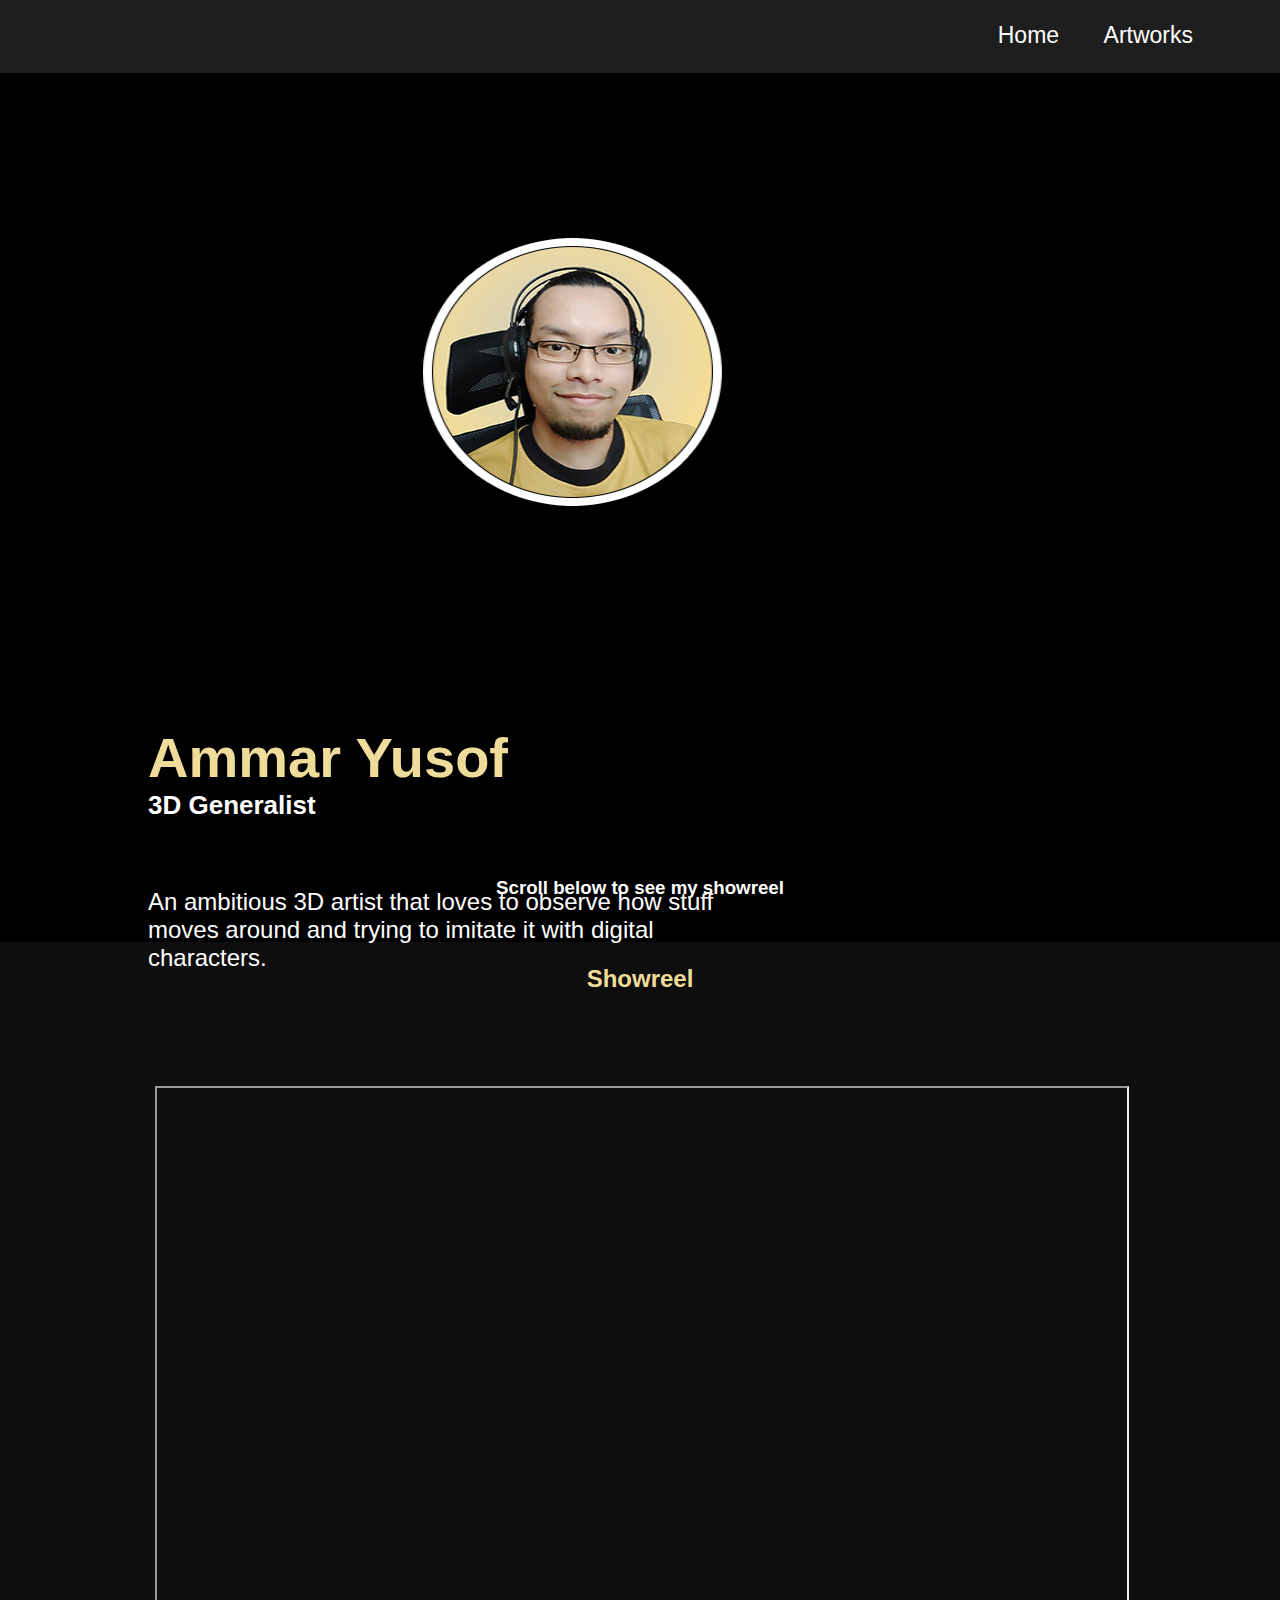
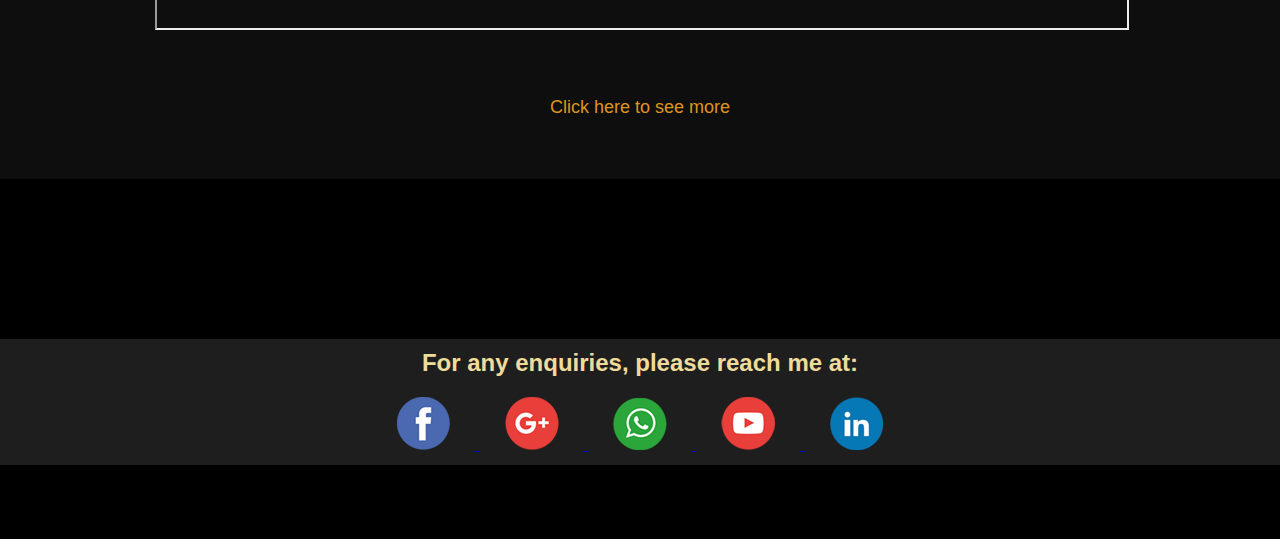
<file: index.html>
<!doctype html>
<html>
<head>
<meta charset="utf-8">
<title>Ammar Yusof Portfolio</title>
<link href="style.css" rel="stylesheet" type="text/css">
<link href='https://fonts.googleapis.com/css?family=Bevan' rel='stylesheet'>
</head>

<body>

<div class="header">

  <div class="nav_bar">
  
  <div class="navigation">
  

  
  <div class="nav_link">
  <a href="index.html">Home</a>
  <a href="artworks.html">Artworks</a>
  </div>
  
  </div>
  
  </div>
  <div class="header_content">
	 
		
	<div class="header_profile">
		<img src="image/Group 1.png" width="269" height="270" alt=""/> 
		
	
	  <div class="header_text_bar">
	  
	    <div class="header_text_bar_name">
		  <h2>Ammar Yusof</h2>
		  </div>
	    <div class="header_text_bar_label">
		  <h3>3D Generalist</h3>
		  </div>
		  
	    <div class="header_text_bar_paragraph">
		  <p>
			An ambitious 3D artist that loves to observe how stuff moves around and trying to imitate it with digital characters.
			</p>
		  </div>
      </div>
		</div>
    </div>

		
<div class="header_text_bar">
  
  
  
  
  <h3>Scroll below to see my showreel</h3>
	
	</div>
</div>
  

	
<div class="section_showreel">
	
	
	<div class="showreel_container">
	<h2>Showreel</h2>
	
	  <div class="showreel_video">
		
		<iframe width="100%" height="100%" src="https://www.youtube.com/embed/_vkxU1LmHeA" title="YouTube video player" frameborder="1" allow="accelerometer; autoplay; clipboard-write; encrypted-media; gyroscope; picture-in-picture; web-share" allowfullscreen></iframe>
		
		
		</div>
		
		<div class="showreel_link">
		
		<a href="artworks.html">Click here to see more</a>
		</div>

    </div>
</div>



<div class="footer">
  <div class="footer_bar">
	<div class="footer_content">
    <div class="footer_text">
      <h2>For any enquiries, please reach me at:</h2>
    </div>
    <div class="footer_icon">
		
		<a href="https://www.facebook.com/muammar.yusof/" target="_blank">     	
			<img src="image/socmed_icon_fb.png" width="53" height="53" alt=""/>
		</a>

		
		<a href="mailto:muammar.yusof@gmail.com" target="_blank"> 
			<img src="image/socmed_icon_gm.png" width="54" height="53" alt=""/> 
		</a>
		
		
		<a href="https://api.whatsapp.com/send?phone=60129132050" target="_blank">
			<img src="image/socmed_icon_ws.png" width="54" height="52" alt=""/> 
			</a>
		
		
		<a href="https://www.youtube.com/@ammar_yusof/videos" target="_blank">   
		<img src="image/socmed_icon_yt.png" width="54" height="53" alt=""/> 
		</a>
		
		
		<a href="https://www.linkedin.com/in/ammar-yusof" target="_blank">   
		<img src="image/socmed_icon_li.png" width="53" height="53" alt=""/>
	  </a>
		
		</div>
		
    </div>
  </div>
</div>
</body>
</html>
</file>
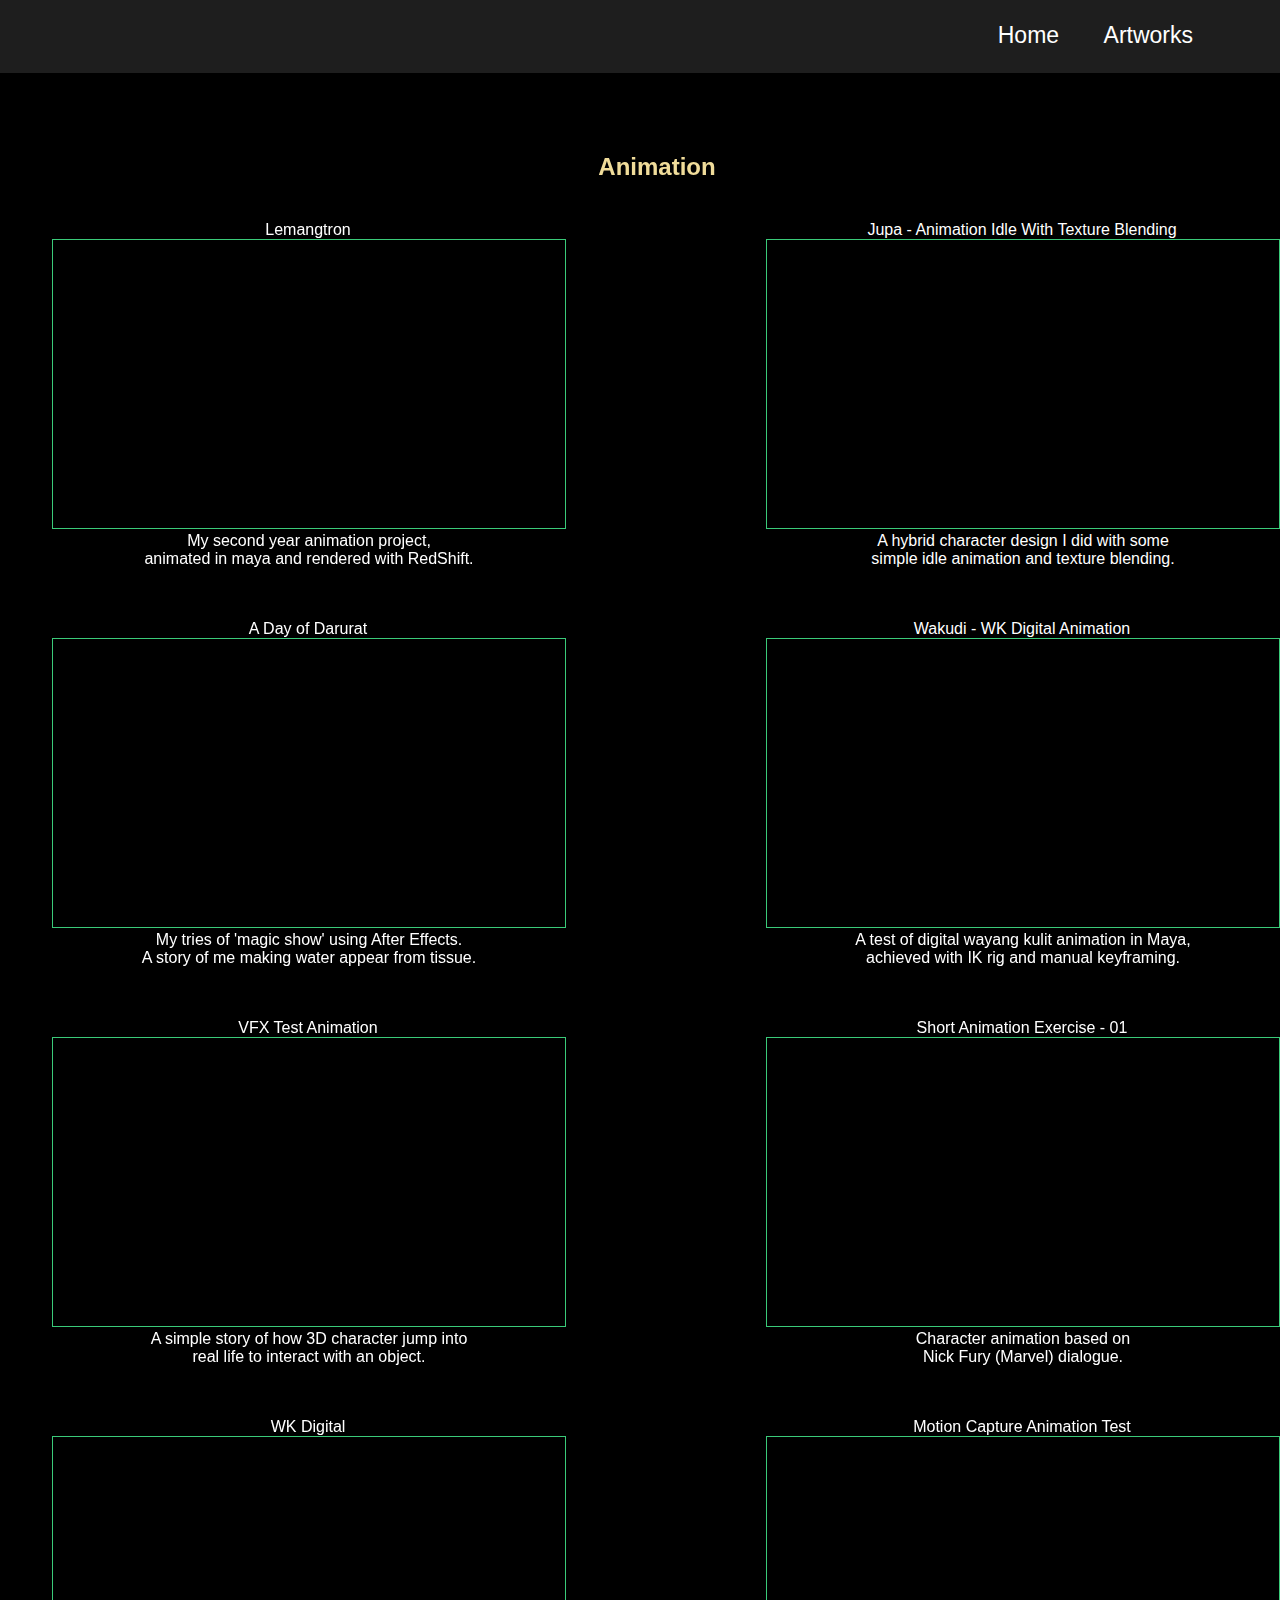
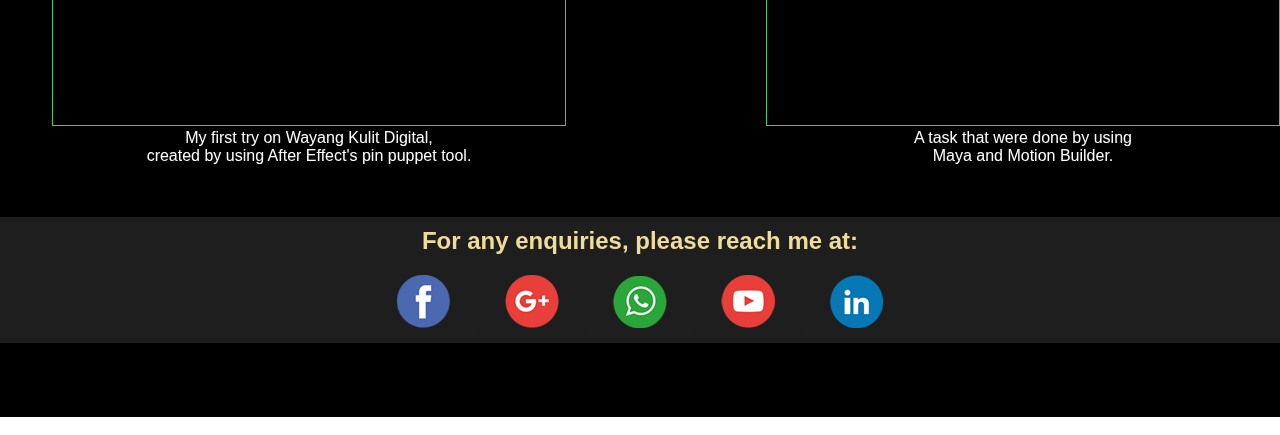
<file: artworks.html>
<!doctype html>
<html>
<head>
<meta charset="utf-8">
<title>Ammar Yusof Portfolio</title>
<link href="style.css" rel="stylesheet" type="text/css">
<link href='https://fonts.googleapis.com/css?family=Bevan' rel='stylesheet'>
</head>

<body>
	
	
	
	
	

<div class="header_page2">

  <div class="nav_bar">
  
  <div class="navigation">
  

  
  <div class="nav_link">
  <a href="index.html">Home</a>
  <a href="artworks.html">Artworks</a>
  </div>
  
  </div>
  
  </div>

</div>
  


<div class="section2" id="section2">

  <div class="section2_contain">
  <h2>Animation</h2>
   
    
     <div class="section2_video_contain_right">
    
		 
	   <div class="section2_title_video">Jupa - Animation Idle With Texture Blending
		   <div class="section2_frame_video"><iframe width="100%" height="100%" src="https://www.youtube.com/embed/wWgRlRrtkw0" title="YouTube video player" frameborder="0" allow="accelerometer; autoplay; clipboard-write; encrypted-media; gyroscope; picture-in-picture; web-share" allowfullscreen></iframe>
			   <p>A hybrid character design I did with some <br>simple idle animation and texture blending.</p>
		   </div>
       </div>
  
	   <div class="section2_title_video">Wakudi - WK Digital Animation
		   <div class="section2_frame_video"><iframe width="100%" height="100%" src="https://www.youtube.com/embed/ZuneLJUywN4" title="YouTube video player" frameborder="0" allow="accelerometer; autoplay; clipboard-write; encrypted-media; gyroscope; picture-in-picture; web-share" allowfullscreen></iframe>
			   <p>A test of digital wayang kulit animation in Maya, <br>
		       achieved with  IK rig and manual keyframing.</p>
		   </div>
       </div>
		 
		 <div class="section2_title_video">Short Animation Exercise - 01
		   <div class="section2_frame_video"><iframe width="100%" height="100%" src="https://www.youtube.com/embed/RxDXsWhApYs" title="YouTube video player" frameborder="0" allow="accelerometer; autoplay; clipboard-write; encrypted-media; gyroscope; picture-in-picture; web-share" allowfullscreen></iframe>
			   <p>Character animation based on <br>Nick Fury (Marvel) dialogue. </p>
		   </div>
       </div>
		  <div class="section2_title_video">Motion Capture Animation Test
		   <div class="section2_frame_video"><iframe width="100%" height="100%" src="https://www.youtube.com/embed/DMyIEj5QKgU" title="YouTube video player" frameborder="0" allow="accelerometer; autoplay; clipboard-write; encrypted-media; gyroscope; picture-in-picture; web-share" allowfullscreen></iframe>
			   <p>A task that were done by using <br>Maya and Motion Builder.</p>
			   
		   </div>
       </div>
		
	  
	  
	  
	  
	  </div>
	  
	  <div class="section2_video_contain_left">
    
		 
	   <div class="section2_title_video">Lemangtron
		   <div class="section2_frame_video"><iframe width="100%" height="100%" src="https://www.youtube.com/embed/ISRM2TBm4nE" title="YouTube video player" frameborder="0" allow="accelerometer; autoplay; clipboard-write; encrypted-media; gyroscope; picture-in-picture; web-share" allowfullscreen></iframe>
			   <p>My second year animation project, <br>animated in maya and rendered with RedShift.</p>
		   </div>
       </div>
		  
		  <div class="section2_title_video">A Day of Darurat
		   <div class="section2_frame_video"><iframe width="100%" height="100%" src="https://www.youtube.com/embed/YIv2GHbHyts" title="YouTube video player" frameborder="0" allow="accelerometer; autoplay; clipboard-write; encrypted-media; gyroscope; picture-in-picture; web-share" allowfullscreen></iframe>
			   <p>My tries of 'magic show' using After Effects.
			  <br> A story of me making water appear from tissue.</p>
		   </div>
       </div>
  
	   <div class="section2_title_video">VFX Test Animation
		   <div class="section2_frame_video"><iframe width="100%" height="100%" src="https://www.youtube.com/embed/XIX3ixdfbbI" title="YouTube video player" frameborder="0" allow="accelerometer; autoplay; clipboard-write; encrypted-media; gyroscope; picture-in-picture; web-share" allowfullscreen></iframe>
			   <p>A simple story of how 3D character jump into <br>real life to interact with an object.</p>
		   </div>
       </div>
		 
		  <div class="section2_title_video">WK Digital
		   <div class="section2_frame_video"><iframe width="100%" height="100%" src="https://www.youtube.com/embed/LG3z61_UM9E" title="YouTube video player" frameborder="0" allow="accelerometer; autoplay; clipboard-write; encrypted-media; gyroscope; picture-in-picture; web-share" allowfullscreen></iframe>
			   <p>My first try on Wayang Kulit Digital, 
			   <br>created by using After Effect's pin puppet tool.</p>
		   </div>
       </div>
		
	  
	  
	  
	  
	  </div>
    
  </div>
  
</div>


<div class="footer">
  <div class="footer_bar">
	<div class="footer_content">
    <div class="footer_text">
      <h2>For any enquiries, please reach me at:</h2>
    </div>
    <div class="footer_icon">
		
		<a href="https://www.facebook.com/muammar.yusof/" target="_blank">     	
			<img src="image/socmed_icon_fb.png" width="53" height="53" alt=""/>
		</a>

		
		<a href="mailto:muammar.yusof@gmail.com" target="_blank"> 
			<img src="image/socmed_icon_gm.png" width="54" height="53" alt=""/> 
		</a>
		
		
		<a href="https://api.whatsapp.com/send?phone=60129132050" target="_blank">
			<img src="image/socmed_icon_ws.png" width="54" height="52" alt=""/> 
			</a>
		
		
		<a href="https://www.youtube.com/@ammar_yusof/videos" target="_blank">   
		<img src="image/socmed_icon_yt.png" width="54" height="53" alt=""/> 
		</a>
		
		
		<a href="https://www.linkedin.com/in/ammar-yusof" target="_blank">   
		<img src="image/socmed_icon_li.png" width="53" height="53" alt=""/>
	  </a>
		
		</div>
		
    </div>
  </div>
</div>
	
	
	
	
	
	
	
	
	
	
	
	
</body>
</html>
</file>
<file: style.css>
@charset "utf-8";
*{
	margin: 0px;
	padding: 0px;
}
body,html {
	margin: 0px;
	padding: 0px;
	font-family: Arial, Helvetica, sans-serif;
	font-size: 16px;
}




.header {
    background-repeat: no-repeat;
    background-position: center center;
    height: 960px;
    width: 100%;
    background-color: #000000;
}
.header_page2 {
    background-repeat: no-repeat;
    background-position: center center;
    height: 148px;
    width: 100%;
    background-color: #000000;
}


.nav_bar {
    height: 91px;
    width: 100%;
    background-color: #1E1E1E;
}

.navigation {
    height: 100px;
    width: 940px;
    margin-right: 52px;
    margin-left: auto;
    top: 10px;
    z-index: 99;
    margin-top: -18px;
}
.header .header_text_bar h3 {
    color: #FFFFFF;
    text-align: center;
    width: 100%;
    margin-top: 144px;
    float: none;
}



.nav_link {
    float: right;
    height: 65px;
    width: 588px;
    margin-top: 40px;
    text-align: right;
}

.nav_link a:hover{
    background-color: #C8C8C8;
}
.nav_link a{
    font-family: Arial, Helvetica, sans-serif;
    color: #FFF;
    font-size: 23px;
    text-decoration: none;
    margin-right: 30px;
    padding: 5px;
}
.header_contact .header_content_page1 h1 {
    font-size: 63px;
}
.header_contact .header_content_page1 p {
    font-size: 17px;
    margin-top: 25px;

}


.header_btn:hover{
	background-color: rgba(0,0,0,1);
}

.section1 {
    height: 710px;
    width: 100%;
    background-repeat: no-repeat;
    background-position: center center;
    font-family: Arial, Helvetica, sans-serif;
    background-color: #1E1E1E;
}
.section2 {
    height: 1527px;
    width: 100%;
    background-repeat: no-repeat;
    background-position: center center;
    font-family: Arial, Helvetica, sans-serif;
    background-color: #000000;
}
.section1_contain {
	height: 710px;
	width: 940px;
	margin-right: auto;
	margin-left: auto;
}
.section2_contain {
    height: 1037px;
    width: 1314px;
    margin-right: auto;
    margin-left: auto;
}
.section1_video_contain_right {
    float: right;
    height: 506px;
    width: 300px;
    margin-top: 80px;
    text-align: center;
    margin-right: 80px;
}
.section2_video_contain_right {
    float: right;
    height: 803px;
    width: 600px;
    margin-top: 80px;
    text-align: center;
    margin-right: -52px;
}
.section2_video_contain_left {
    float: left;
    height: 803px;
    width: 600px;
    margin-top: 80px;
    text-align: center;
    margin-left: 52px;
}
.section1_frame_video   {
    border: 1px solid #3ACA79;
    border-top-right-radius: 0px;
}
.section2_frame_video   {
    border: 1px solid #3ACA79;
    border-top-right-radius: 0px;
    margin-bottom: 6px;
    height: 288px;
    width: 512px;
}
.section1_title_video {
    color: #FFFFFF;
    text-decoration: none;
    font-style: normal;
    padding-bottom: 24px;
}
.section2_title_video {
    color: #FFFFFF;
    text-decoration: none;
    font-style: normal;
    padding-bottom: 85px;
    width: 512px;
}


.section1_video_contain_left {
    float: left;
    height: 506px;
    width: 300px;
    margin-top: 80px;
    text-align: center;
    margin-left: 80px;
}
.header_contact .header_content_page1 {
    font-size: 35px;
}
.section1_contain h2  {
    text-align: center;
    padding-top: 23px;
    color: #F0DC9A;
    margin-bottom: -57px;
}
.section2_contain h2  {
    text-align: center;
    padding-top: 23px;
    color: #F0DC9A;
    margin-bottom: -40px;
}
.header_page1 .header_content_page1 h1 {
    font-size: 72px;
}






.footer {
    background-color: #000000;
    height: 200px;
    width: 100%;
    padding-top: 160px;
}
.footer_content {
    height: 200px;
    width: 940px;
    text-align: left;
    margin-left: auto;
    margin-right: auto;
}
.footer .footer_bar {
    background-color: #1E1E1E;
    width: 100%;
    height: 126px;
}
.footer_bar .footer_content .footer_icon {
    text-align: center;
    margin-left: auto;
    float: none;
    margin-right: auto;
    margin-top: 20px;
}
.footer_icon a img {
    margin-left: 25px;
    margin-right: 25px;
}


.header .header_text_bar {
    width: 100%;
    text-align: center;
}
.header .header_content {







    height: 650
];
    height: 660px;
    margin-left: auto;
    margin-right: auto;
}
.header_content .header_profile img {
    width: 300px;
    margin-bottom: auto;
    margin-top: 150px;
    float: none;
    margin-right: auto;
    margin-left: 423px;
}
.section_showreel {
    background-color: #0E0E0E;
    height: 837px;
    width: 100%;
}
.section_showreel .showreel_container {
    height: 100%;
    width: 1200px;
    text-align: center;
    margin-left: auto;
    margin-right: auto;
}
.showreel_container h2  {
    text-align: center;
    padding-top: 23px;
    color: #F0DC9A;
    margin-bottom: -57px;
}
.showreel_video   {
    border-color: #3ACA79;
    height: 540px;
    margin-top: 150px;
    width: 970px;
    margin-left: auto;
    margin-right: auto;
}
.section_showreel .showreel_container .showreel_link {
    margin-top: 71px;
    margin-right: auto;
    margin-left: auto;
}
.showreel_container .showreel_link a {
    text-decoration: none;
    color: #DD951D;
    font-size: large;
}
.showreel_container .showreel_link a:hover  {
    text-decoration: none;
    color: #FFFFFF;
    font-size: large;
}
.header .header_content .header_profile {
    padding-left: auto;
    padding-right: auto;
    width: 100%;
    height: 500px;
    float: left;
}
.header_text_bar .header_text_bar_name h2 {
    color: #f0dc9a;
    margin-top: 60px;
    text-align: left;
    font-size: 56px;
    font-style: normal;
    font-weight: bold;
}
.header_text_bar .header_text_bar_label h3 {
    color: #FFFFFF;
    text-align: left;
    font-size: 26px;
    margin-top: 0px;
    font-style: normal;
    font-weight: bold;
}
.header_text_bar .header_text_bar_paragraph p {
    color: #FFFFFF;
    margin-top: 67px;
    text-align: left;
    font-size: 24px;
}
.header .header_content .header_text_bar {
    clear: none;
    text-align: left;
    float: right;
    margin-top: 154px;
    width: 573px;
    margin-right: 559px;
}
.footer_text   {
    text-align: center;
    clear: none;
    margin-left: auto;
    margin-right: auto;
}

.footer .footer_content h2 {
    text-align: center;
    color: #F0DC9A;
    float: none;
    padding-top: 10px;

}
</file>
